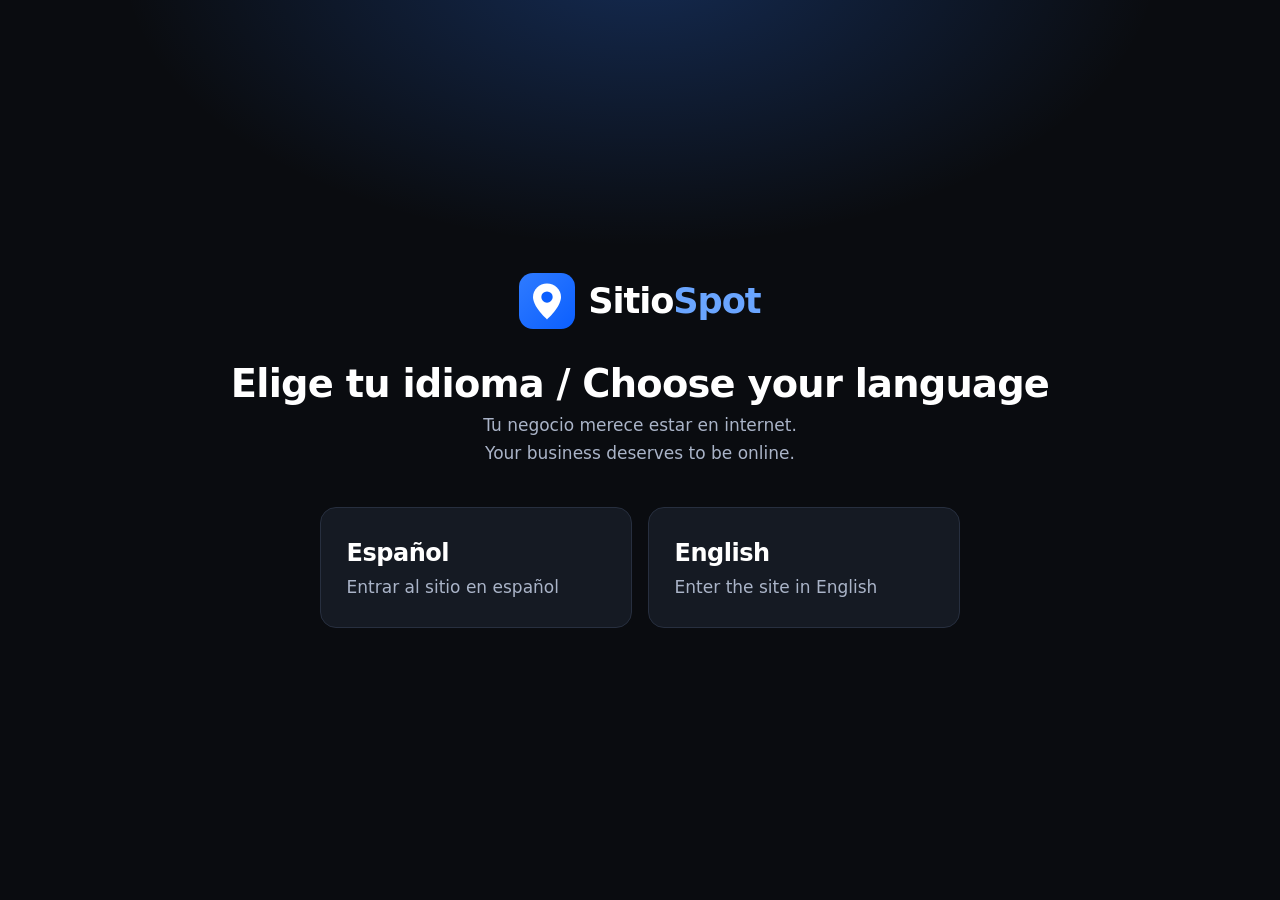
<file: index.html>
<!DOCTYPE html>
<!-- LANGUAGE CHOICE PAGE (the site's front door).
     Paths here have no "../" because this file is in the root folder.
     data-chooser on <body> tells main.js to jump to a saved language. -->
<html lang="es">
<head>
  <meta charset="utf-8">
  <meta name="viewport" content="width=device-width, initial-scale=1">
  <title>SitioSpot | Español / English</title>
  <meta name="description" content="SitioSpot: sitios web para pequeños negocios. Websites for small businesses.">
  <meta name="theme-color" content="#0a0c10">
  <link rel="icon" href="images/favicon.svg" type="image/svg+xml">
  <link rel="stylesheet" href="css/styles.css">
</head>
<body data-chooser>
  <main class="chooser">
    <div class="container chooser-inner">
      <div class="brand-big">
        <img src="images/logo-mark.svg" alt="" width="56" height="56">
        <span class="wordmark">Sitio<span>Spot</span></span>
      </div>
      <h1>Elige tu idioma / Choose your language</h1>
      <p class="sub">Tu negocio merece estar en internet.<br>Your business deserves to be online.</p>

      <div class="choice-grid">
        <a class="choice" href="es/" lang="es" hreflang="es" data-lang-choice="es">
          <strong>Español</strong>
          <span>Entrar al sitio en español</span>
        </a>
        <a class="choice" href="en/" lang="en" hreflang="en" data-lang-choice="en">
          <strong>English</strong>
          <span>Enter the site in English</span>
        </a>
      </div>
    </div>
  </main>

  <script src="js/config.js"></script>
  <script src="js/main.js"></script>
</body>
</html>
</file>
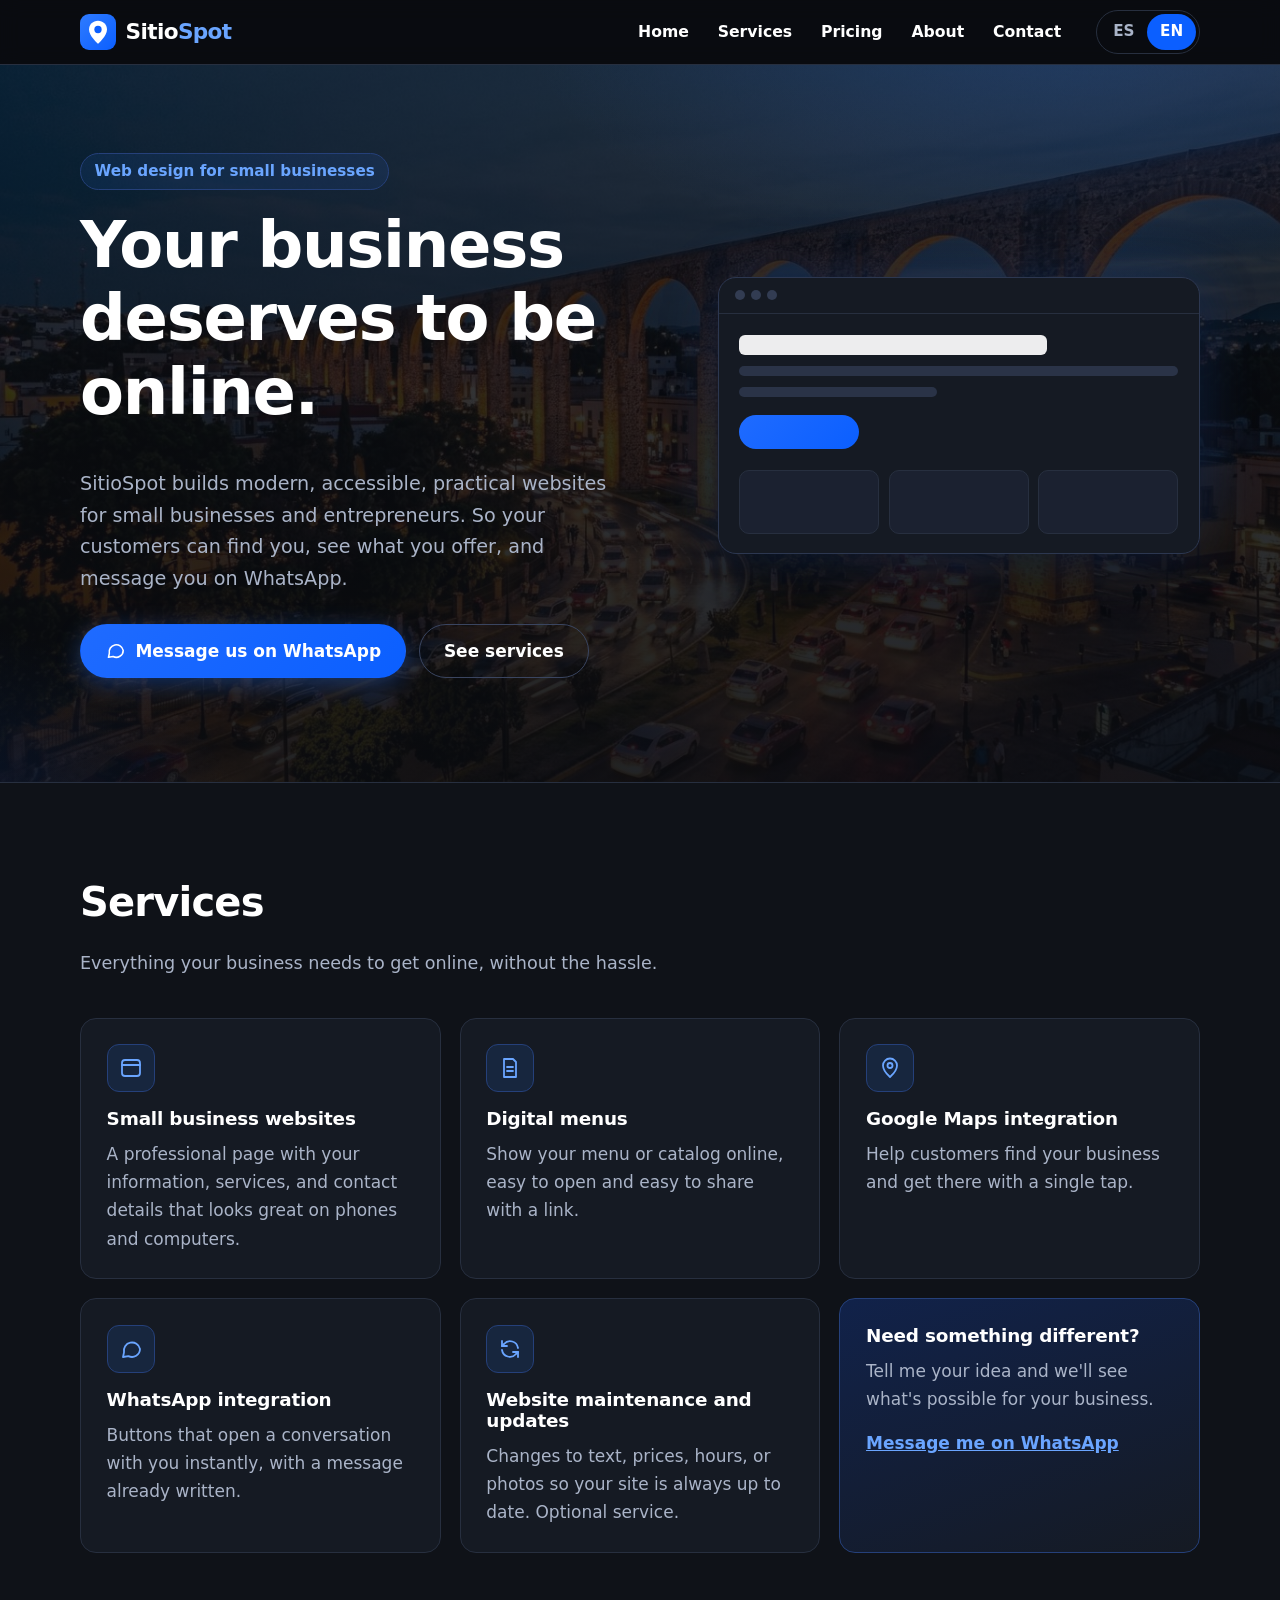
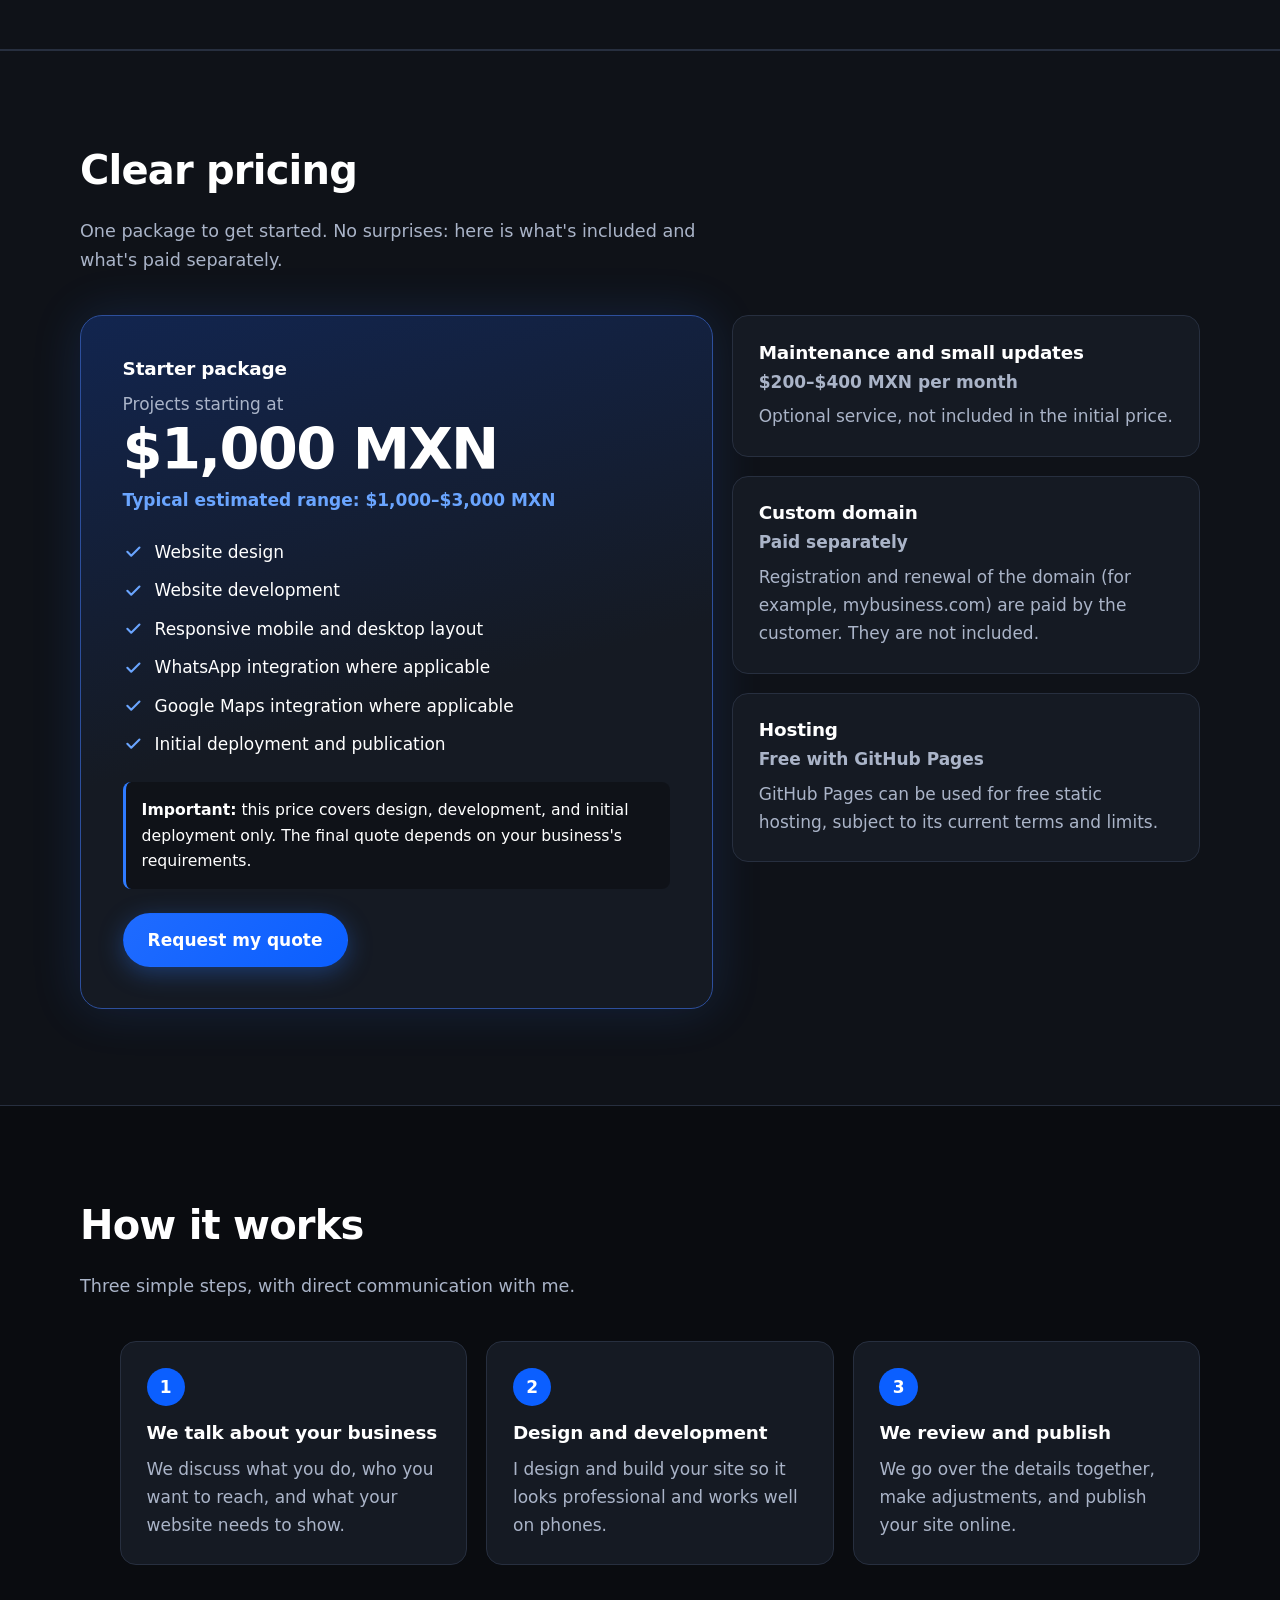
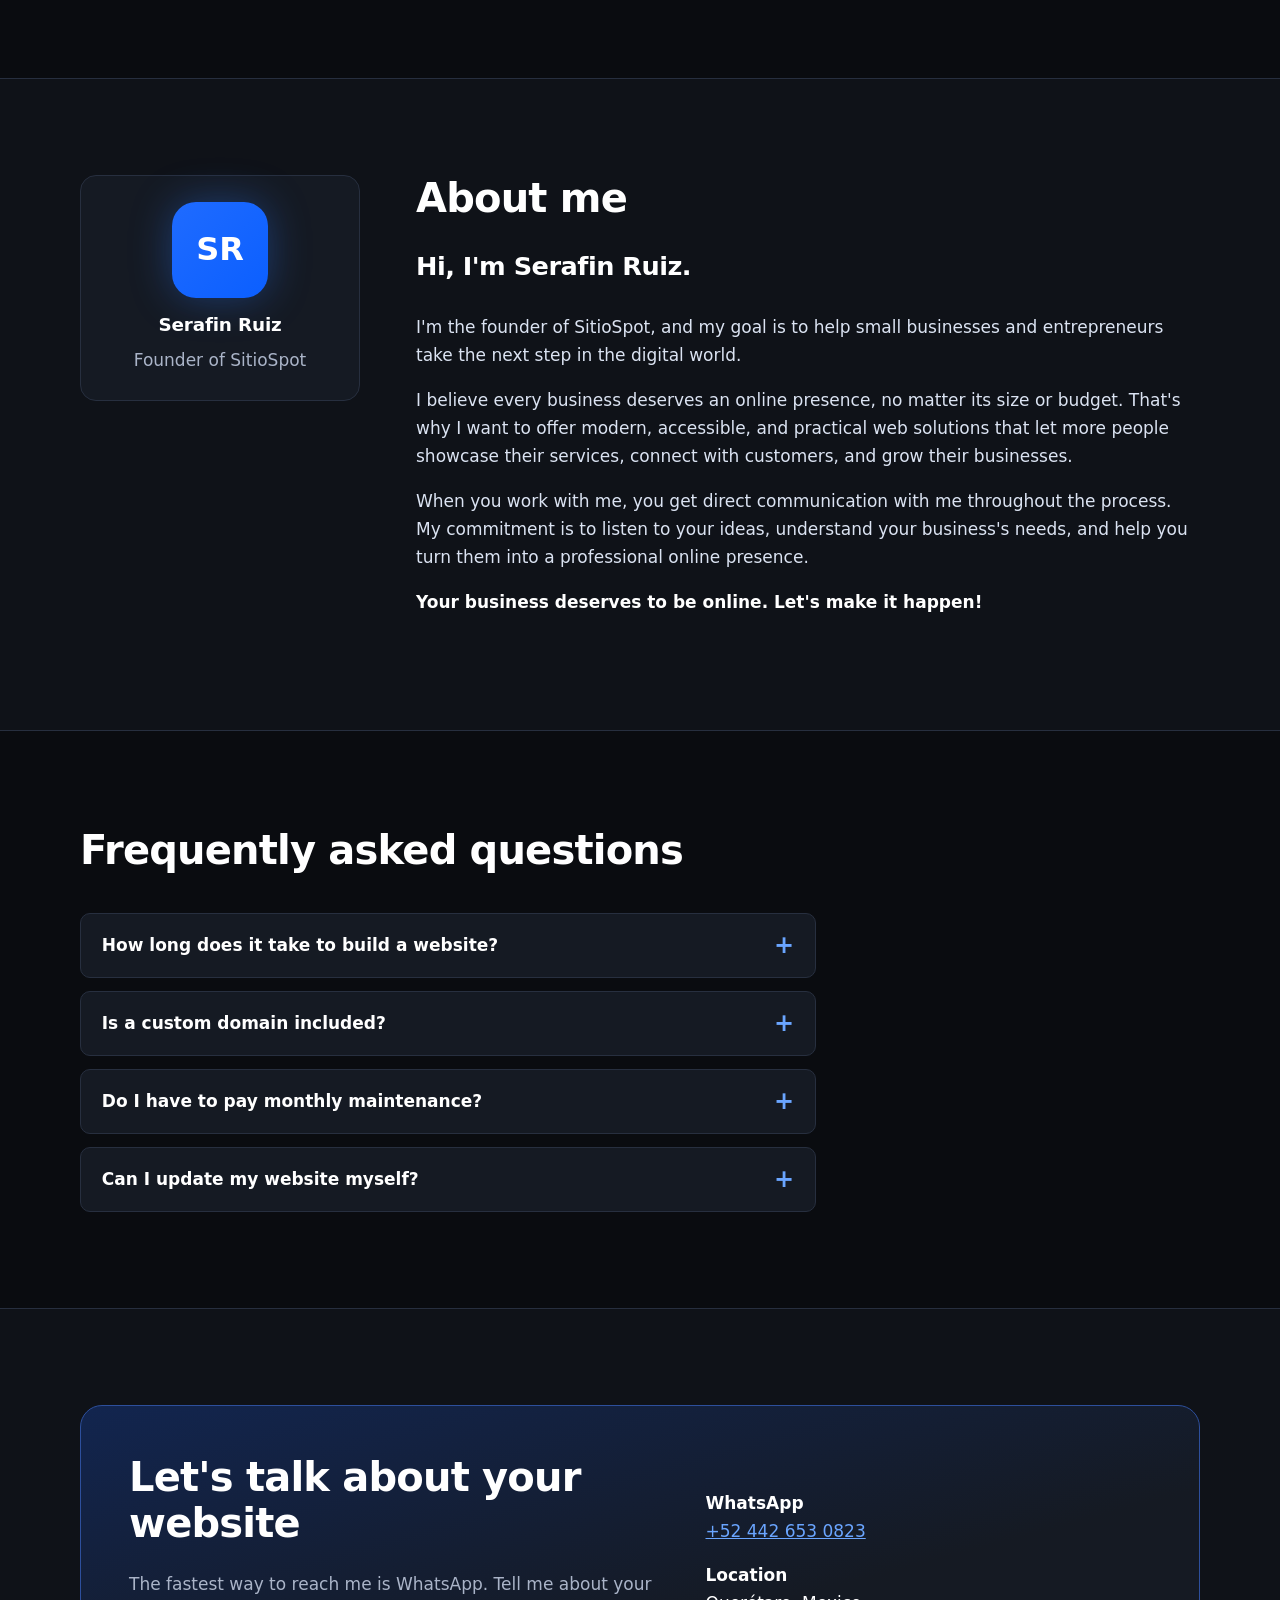
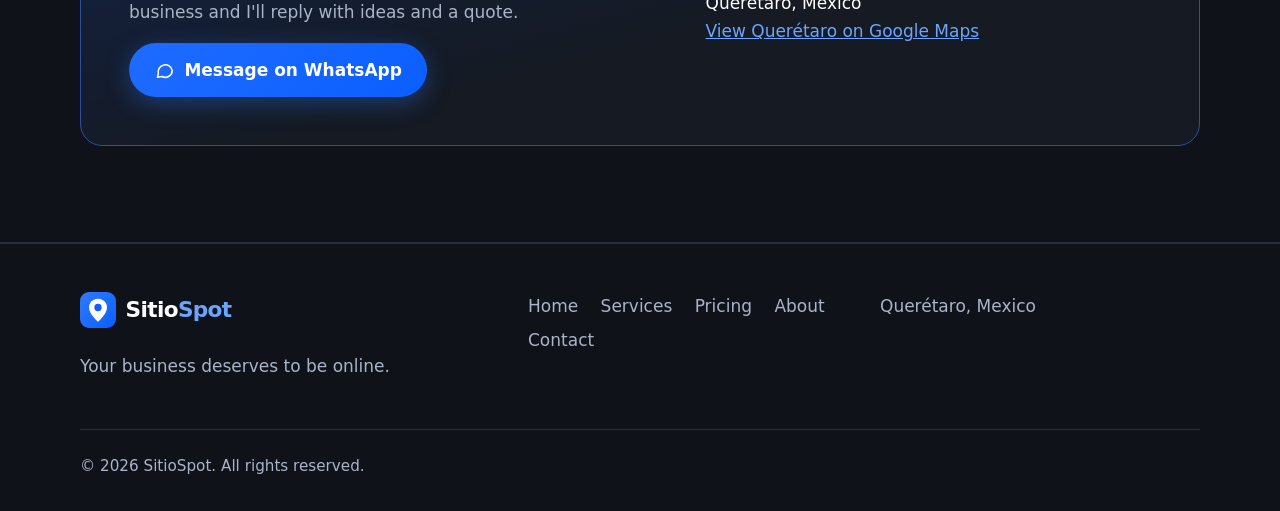
<file: en/index.html>
<!DOCTYPE html>
<!-- ENGLISH VERSION (/en/). Same structure as the Spanish version (/es/).
     "../" means "go up one folder", because this file lives inside en/. -->
<html lang="en">
<head>
  <meta charset="utf-8">
  <meta name="viewport" content="width=device-width, initial-scale=1">
  <title>SitioSpot | Websites for small businesses in Querétaro</title>
  <meta name="description" content="SitioSpot builds modern, accessible, practical websites for small businesses and entrepreneurs in Querétaro. Your business deserves to be online.">
  <meta name="theme-color" content="#0a0c10">
  <meta property="og:title" content="SitioSpot | Your business deserves to be online">
  <meta property="og:description" content="Modern, accessible websites for small businesses.">
  <meta property="og:type" content="website">
  <link rel="icon" href="../images/favicon.svg" type="image/svg+xml">
  <link rel="stylesheet" href="../css/styles.css">
  <!-- Marks that JavaScript works, so the mobile menu can start collapsed. -->
  <script>document.documentElement.className += " js";</script>
</head>
<body>
  <a class="skip-link" href="#main">Skip to content</a>

  <!-- ===== A. NAVIGATION ===== -->
  <header class="site-header">
    <div class="container header-inner">
      <a class="brand" href="#home" aria-label="SitioSpot, home">
        <img src="../images/logo-mark.svg" alt="" width="36" height="36">
        <span class="wordmark">Sitio<span>Spot</span></span>
      </a>

      <button class="nav-toggle" type="button" aria-expanded="false" aria-controls="nav-menu"
              aria-label="Open menu" data-label-open="Open menu" data-label-close="Close menu">
        <span class="bars" aria-hidden="true"></span>
      </button>

      <nav id="nav-menu" class="nav" aria-label="Main">
        <ul>
          <li><a href="#home">Home</a></li>
          <li><a href="#services">Services</a></li>
    <!--  <li><a href="#portfolio">Portfolio</a></li> -->
          <li><a href="#pricing">Pricing</a></li>
          <li><a href="#about">About</a></li>
          <li><a href="#contact">Contact</a></li>
        </ul>
        <!-- Language switcher: saves the choice, then follows the link -->
        <div class="lang-switch" role="group" aria-label="Language">
          <a href="../es/" lang="es" hreflang="es" aria-label="Español" data-lang-choice="es">ES</a>
          <a href="./" lang="en" aria-current="true" data-lang-choice="en">EN</a>
        </div>
      </nav>
    </div>
  </header>

  <main id="main">

    <!-- ===== B. HERO ===== -->
    <section id="home" class="hero">
      <div class="container hero-grid">
        <div>
          <span class="hero-tag">Web design for small businesses</span>
          <h1>Your business deserves to be online.</h1>
          <p class="lead">SitioSpot builds modern, accessible, practical websites for small businesses and entrepreneurs. So your customers can find you, see what you offer, and message you on WhatsApp.</p>
          <div class="btn-row">
            <!-- href is a fallback; main.js adds the pre-written message -->
            <a class="btn btn-primary" href="https://wa.me/524426530823" data-whatsapp target="_blank" rel="noopener">
              <svg class="icon" viewBox="0 0 24 24" aria-hidden="true"><path d="M21 12a8 8 0 0 1-11.6 7.1L4 20l1-4.6A8 8 0 1 1 21 12z"/></svg>
              Message us on WhatsApp
            </a>
            <a class="btn btn-ghost" href="#services">See services</a>
          </div>
        </div>

        <!-- Decorative mockup (hidden from screen readers) -->
        <div class="mockup" aria-hidden="true">
          <div class="mockup-bar"><span></span><span></span><span></span></div>
          <div class="mockup-body">
            <div class="m-line m-title"></div>
            <div class="m-line"></div>
            <div class="m-line short"></div>
            <div class="m-btn"></div>
            <div class="m-grid"><div></div><div></div><div></div></div>
          </div>
        </div>
      </div>
    </section>

    <!-- ===== C. SERVICES ===== -->
    <section id="services" class="section alt">
      <div class="container">
        <div class="section-head">
          <h2>Services</h2>
          <p>Everything your business needs to get online, without the hassle.</p>
        </div>
        <div class="grid cols-3">
          <article class="card">
            <div class="icon-wrap"><svg class="icon" viewBox="0 0 24 24" aria-hidden="true"><rect x="3" y="4" width="18" height="16" rx="3"/><path d="M3 9h18"/></svg></div>
            <h3>Small business websites</h3>
            <p>A professional page with your information, services, and contact details that looks great on phones and computers.</p>
          </article>
          <article class="card">
            <div class="icon-wrap"><svg class="icon" viewBox="0 0 24 24" aria-hidden="true"><path d="M6 3h9l3 3v15H6z"/><path d="M9 11h6M9 15h6"/></svg></div>
            <h3>Digital menus</h3>
            <p>Show your menu or catalog online, easy to open and easy to share with a link.</p>
          </article>
          <article class="card">
            <div class="icon-wrap"><svg class="icon" viewBox="0 0 24 24" aria-hidden="true"><path d="M12 21s7-6.2 7-11.5A7 7 0 0 0 5 9.5C5 14.8 12 21 12 21z"/><circle cx="12" cy="9.5" r="2.5"/></svg></div>
            <h3>Google Maps integration</h3>
            <p>Help customers find your business and get there with a single tap.</p>
          </article>
          <article class="card">
            <div class="icon-wrap"><svg class="icon" viewBox="0 0 24 24" aria-hidden="true"><path d="M21 12a8 8 0 0 1-11.6 7.1L4 20l1-4.6A8 8 0 1 1 21 12z"/></svg></div>
            <h3>WhatsApp integration</h3>
            <p>Buttons that open a conversation with you instantly, with a message already written.</p>
          </article>
          <article class="card">
            <div class="icon-wrap"><svg class="icon" viewBox="0 0 24 24" aria-hidden="true"><path d="M20 11a8 8 0 0 0-14-4L4 9"/><path d="M4 4v5h5"/><path d="M4 13a8 8 0 0 0 14 4l2-2"/><path d="M20 20v-5h-5"/></svg></div>
            <h3>Website maintenance and updates</h3>
            <p>Changes to text, prices, hours, or photos so your site is always up to date. Optional service.</p>
          </article>
          <article class="card card-cta">
            <h3>Need something different?</h3>
            <p>Tell me your idea and we'll see what's possible for your business.</p>
            <a class="link" href="https://wa.me/524426530823" data-whatsapp target="_blank" rel="noopener">Message me on WhatsApp</a>
          </article>
        </div>
      </div>
    </section>

    <!-- ===== E. PORTFOLIO (demonstration concepts, NOT real clients) ===== -->
    <!--
    <section id="portfolio" class="section">
      <div class="container">
        <div class="section-head">
          <h2>Portfolio</h2>
          <p>These are demonstration concepts that show my style of work. They are not real client projects. Finished projects will appear here.</p>
        </div>
        <div class="grid cols-3">
          <article class="card demo">
            <div class="demo-thumb" aria-hidden="true">
              <div class="m-line m-title"></div>
              <div class="demo-split"><div></div><div></div></div>
              <div class="m-line short"></div>
            </div>
            <div class="demo-body">
              <span class="badge">Demonstration concept</span>
              <h3>Restaurants and cafés</h3>
              <p>Digital menu, opening hours, Google Maps location, and a WhatsApp button for orders or reservations.</p>
            </div>
          </article>
          <article class="card demo">
            <div class="demo-thumb" aria-hidden="true">
              <div class="m-line m-title"></div>
              <div class="m-line"></div>
              <div class="m-line"></div>
              <div class="m-btn" style="width:90px;height:26px"></div>
            </div>
            <div class="demo-body">
              <span class="badge">Demonstration concept</span>
              <h3>Professional services</h3>
              <p>Service overview, frequently asked questions, and direct contact for consultants, salons, tradespeople, and more.</p>
            </div>
          </article>
          <article class="card demo">
            <div class="demo-thumb" aria-hidden="true">
              <div class="m-line m-title"></div>
              <div class="m-grid" style="margin-top:0"><div style="height:44px"></div><div style="height:44px"></div><div style="height:44px"></div></div>
              <div class="m-line short"></div>
            </div>
            <div class="demo-body">
              <span class="badge">Demonstration concept</span>
              <h3>Local businesses</h3>
              <p>An online storefront for shops and startups: products, location, and contact in one place.</p>
            </div>
          </article>
        </div>
        <p class="note">Want to be the first project in the portfolio? Message me on WhatsApp.</p>
      </div>
    </section>
    -->
    <!-- ===== F. PRICING ===== -->
    <section id="pricing" class="section alt">
      <div class="container">
        <div class="section-head">
          <h2>Clear pricing</h2>
          <p>One package to get started. No surprises: here is what's included and what's paid separately.</p>
        </div>
        <div class="price-wrap">
          <div class="price-card">
            <h3>Starter package</h3>
            <p class="price-from">Projects starting at</p>
            <p class="price-big">$<span data-config="prices.from">1,000</span> MXN</p>
            <p class="price-range">Typical estimated range: $<span data-config="prices.rangeFrom">1,000</span>–$<span data-config="prices.rangeTo">3,000</span> MXN</p>
            <ul class="checks">
              <li><svg class="icon" viewBox="0 0 24 24" aria-hidden="true"><path d="M5 12.5l4.5 4.5L19 7.5"/></svg>Website design</li>
              <li><svg class="icon" viewBox="0 0 24 24" aria-hidden="true"><path d="M5 12.5l4.5 4.5L19 7.5"/></svg>Website development</li>
              <li><svg class="icon" viewBox="0 0 24 24" aria-hidden="true"><path d="M5 12.5l4.5 4.5L19 7.5"/></svg>Responsive mobile and desktop layout</li>
              <li><svg class="icon" viewBox="0 0 24 24" aria-hidden="true"><path d="M5 12.5l4.5 4.5L19 7.5"/></svg>WhatsApp integration where applicable</li>
              <li><svg class="icon" viewBox="0 0 24 24" aria-hidden="true"><path d="M5 12.5l4.5 4.5L19 7.5"/></svg>Google Maps integration where applicable</li>
              <li><svg class="icon" viewBox="0 0 24 24" aria-hidden="true"><path d="M5 12.5l4.5 4.5L19 7.5"/></svg>Initial deployment and publication</li>
            </ul>
            <p class="callout"><strong>Important:</strong> this price covers design, development, and initial deployment only. The final quote depends on your business's requirements.</p>
            <a class="btn btn-primary" href="https://wa.me/524426530823" data-whatsapp target="_blank" rel="noopener">Request my quote</a>
          </div>

          <div class="extras">
            <article class="card">
              <h3>Maintenance and small updates</h3>
              <p class="extra-price">$<span data-config="prices.maintenanceFrom">200</span>–$<span data-config="prices.maintenanceTo">400</span> MXN per month</p>
              <p>Optional service, not included in the initial price.</p>
            </article>
            <article class="card">
              <h3>Custom domain</h3>
              <p class="extra-price">Paid separately</p>
              <p>Registration and renewal of the domain (for example, mybusiness.com) are paid by the customer. They are not included.</p>
            </article>
            <article class="card">
              <h3>Hosting</h3>
              <p class="extra-price">Free with GitHub Pages</p>
              <p>GitHub Pages can be used for free static hosting, subject to its current terms and limits.</p>
            </article>
          </div>
        </div>
      </div>
    </section>

    <!-- ===== G. HOW IT WORKS ===== -->
    <section id="how" class="section">
      <div class="container">
        <div class="section-head">
          <h2>How it works</h2>
          <p>Three simple steps, with direct communication with me.</p>
        </div>
        <ol class="steps">
          <li>
            <h3>We talk about your business</h3>
            <p>We discuss what you do, who you want to reach, and what your website needs to show.</p>
          </li>
          <li>
            <h3>Design and development</h3>
            <p>I design and build your site so it looks professional and works well on phones.</p>
          </li>
          <li>
            <h3>We review and publish</h3>
            <p>We go over the details together, make adjustments, and publish your site online.</p>
          </li>
        </ol>
      </div>
    </section>

    <!-- ===== D. ABOUT THE FOUNDER ===== -->
    <section id="about" class="section alt">
      <div class="container about-grid">
        <aside class="card founder-card">
          <div class="monogram" aria-hidden="true">SR</div>
          <h3 data-config="founder">Serafin Ruiz</h3>
          <p>Founder of SitioSpot</p>
        </aside>
        <div class="about-text">
          <h2>About me</h2>
          <p class="greeting">Hi, I'm <span data-config="founder">Serafin Ruiz</span>.</p>
          <p>I'm the founder of SitioSpot, and my goal is to help small businesses and entrepreneurs take the next step in the digital world.</p>
          <p>I believe every business deserves an online presence, no matter its size or budget. That's why I want to offer modern, accessible, and practical web solutions that let more people showcase their services, connect with customers, and grow their businesses.</p>
          <p>When you work with me, you get direct communication with me throughout the process. My commitment is to listen to your ideas, understand your business's needs, and help you turn them into a professional online presence.</p>
          <p class="closing">Your business deserves to be online. Let's make it happen!</p>
        </div>
      </div>
    </section>

    <!-- ===== H. FAQ (<details> works without JavaScript) ===== -->
    <section id="faq" class="section">
      <div class="container">
        <div class="section-head"><h2>Frequently asked questions</h2></div>
        <div class="faq">
          <details>
            <summary>How long does it take to build a website?</summary>
            <p>It depends on the project and how soon we have your information (text, photos, menu, etc.). A simple site can be ready in a few days to a couple of weeks. I'll give you an estimate once I know what you need.</p>
          </details>
          <details>
            <summary>Is a custom domain included?</summary>
            <p>No. The initial price does not include registering or renewing a domain (for example, mybusiness.com); that is paid separately. In the meantime, your site can be published for free at a GitHub Pages address, and we can connect your domain later if you decide to buy one.</p>
          </details>
          <details>
            <summary>Do I have to pay monthly maintenance?</summary>
            <p>No, it's not required. It's an optional service at $200–$400 MXN per month for small changes and updates. If you don't sign up for it, future changes are quoted separately.</p>
          </details>
          <details>
            <summary>Can I update my website myself?</summary>
            <p>Your site is built with code (HTML and CSS), so changing text or prices means editing files. If you'd rather not, the maintenance service covers it. And if you're interested, I can show you how to make simple changes.</p>
          </details>
        </div>
      </div>
    </section>

    <!-- ===== I. CONTACT ===== -->
    <section id="contact" class="section alt">
      <div class="container">
        <div class="contact-card">
          <div>
            <h2>Let's talk about your website</h2>
            <p class="muted">The fastest way to reach me is WhatsApp. Tell me about your business and I'll reply with ideas and a quote.</p>
            <a class="btn btn-primary" href="https://wa.me/524426530823" data-whatsapp target="_blank" rel="noopener">
              <svg class="icon" viewBox="0 0 24 24" aria-hidden="true"><path d="M21 12a8 8 0 0 1-11.6 7.1L4 20l1-4.6A8 8 0 1 1 21 12z"/></svg>
              Message on WhatsApp
            </a>
          </div>
          <ul class="contact-list">
            <li><strong>WhatsApp</strong><a href="https://wa.me/524426530823" data-whatsapp target="_blank" rel="noopener"><span data-config="whatsappDisplay">+52 442 653 0823</span></a></li>
            <!-- Email stays hidden until you add one in config.js -->
            <li data-email-wrapper hidden><strong>Email</strong><a href="#" data-email></a></li>
            <li><strong>Location</strong><span data-config="location">Querétaro, Mexico</span><br>
              <a href="https://www.google.com/maps/search/?api=1&amp;query=Quer%C3%A9taro%2C%20M%C3%A9xico" data-maps target="_blank" rel="noopener">View Querétaro on Google Maps</a></li>
            <!-- Social links stay hidden until you add URLs in config.js -->
            <li>
              <a href="#" data-social="facebook" hidden target="_blank" rel="noopener">Facebook</a>
              <a href="#" data-social="instagram" hidden target="_blank" rel="noopener">Instagram</a>
            </li>
          </ul>
        </div>
      </div>
    </section>
  </main>

  <!-- ===== J. FOOTER ===== -->
  <footer class="site-footer">
    <div class="container">
      <div class="footer-grid">
        <div>
          <a class="brand" href="#home" aria-label="SitioSpot, home">
            <img src="../images/logo-mark.svg" alt="" width="36" height="36">
            <span class="wordmark">Sitio<span>Spot</span></span>
          </a>
          <p class="muted" style="margin-top:1rem" data-config="slogan">Your business deserves to be online.</p>
        </div>
        <nav aria-label="Footer">
          <ul class="footer-nav">
            <li><a href="#home">Home</a></li>
            <li><a href="#services">Services</a></li>
       <!-- <li><a href="#portfolio">Portfolio</a></li> -->
            <li><a href="#pricing">Pricing</a></li>
            <li><a href="#about">About</a></li>
            <li><a href="#contact">Contact</a></li>
          </ul>
        </nav>
        <p class="muted" data-config="location">Querétaro, Mexico</p>
      </div>
      <p class="copyright">© <span data-year>2026</span> <span data-config="businessName">SitioSpot</span>. All rights reserved.</p>
    </div>
  </footer>

  <!-- config.js FIRST (defines the data), then main.js (uses it) -->
  <script src="../js/config.js"></script>
  <script src="../js/main.js"></script>
</body>
</html>
</file>
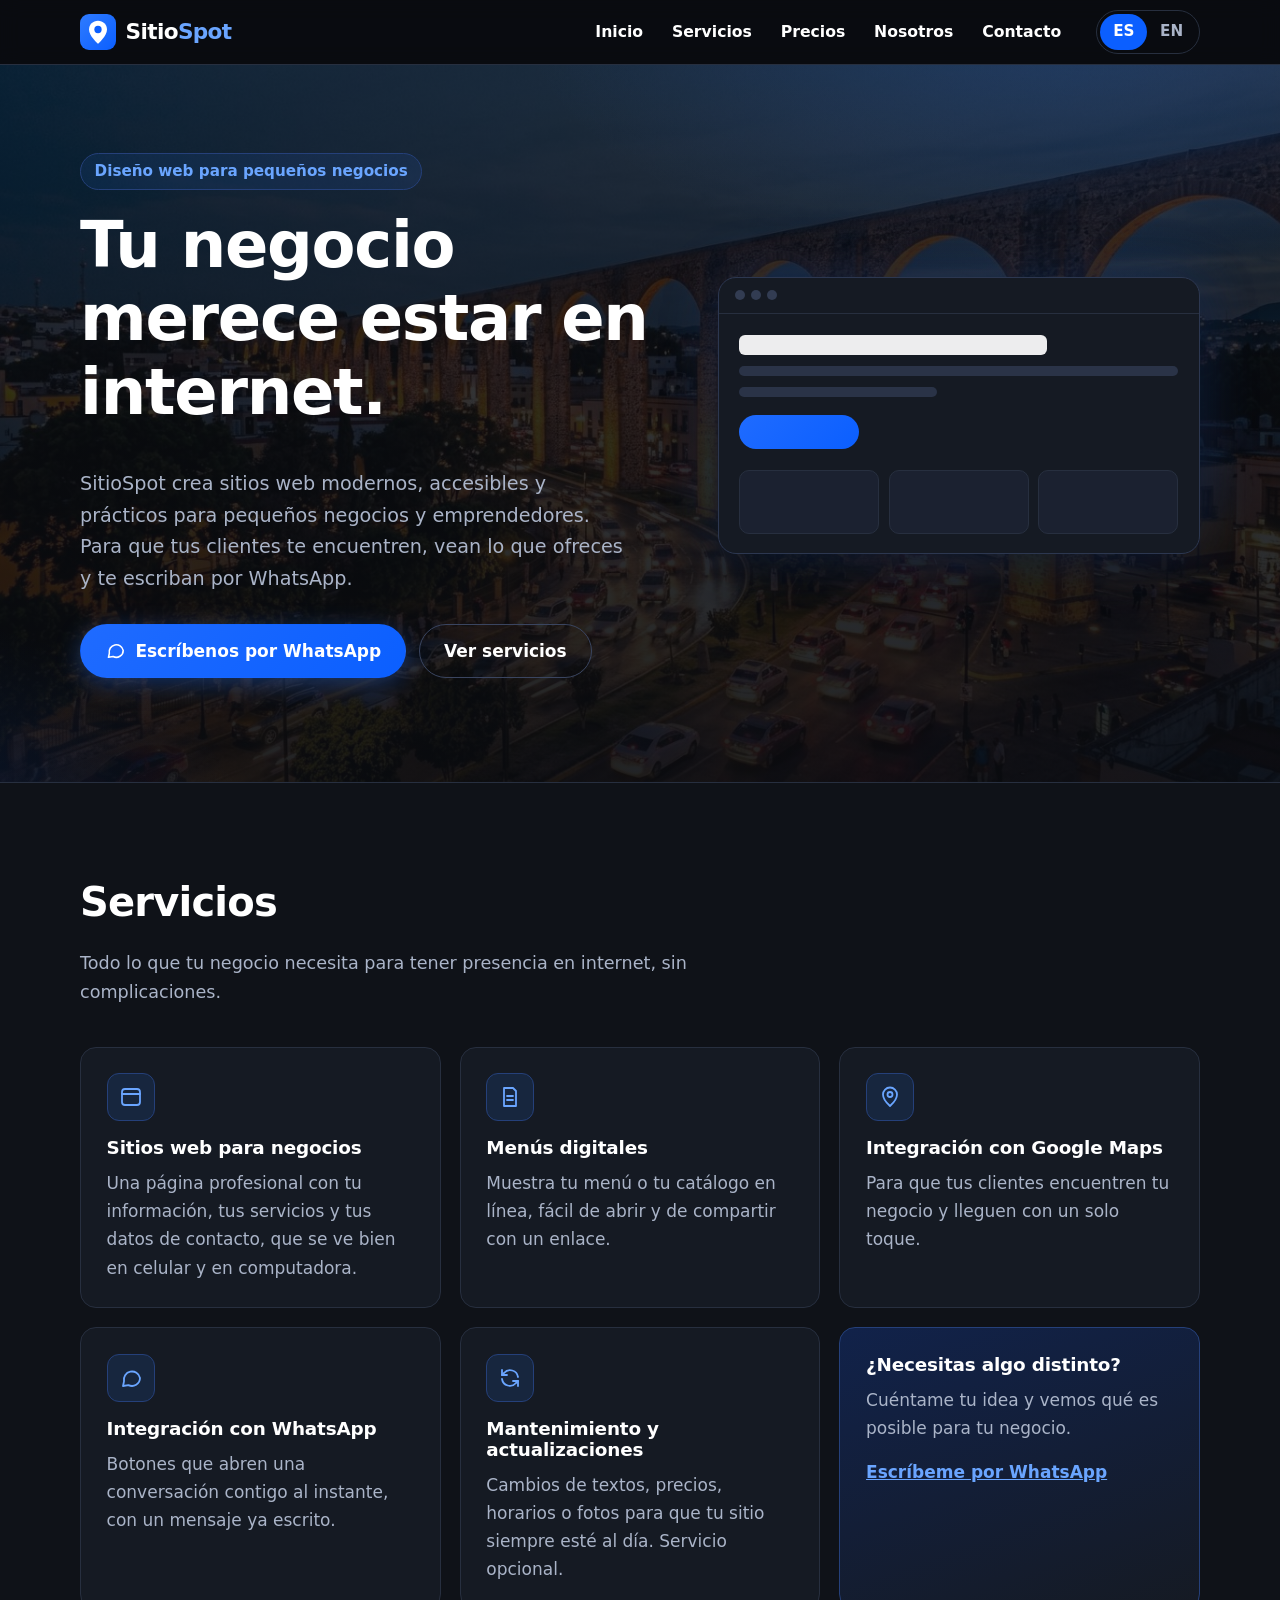
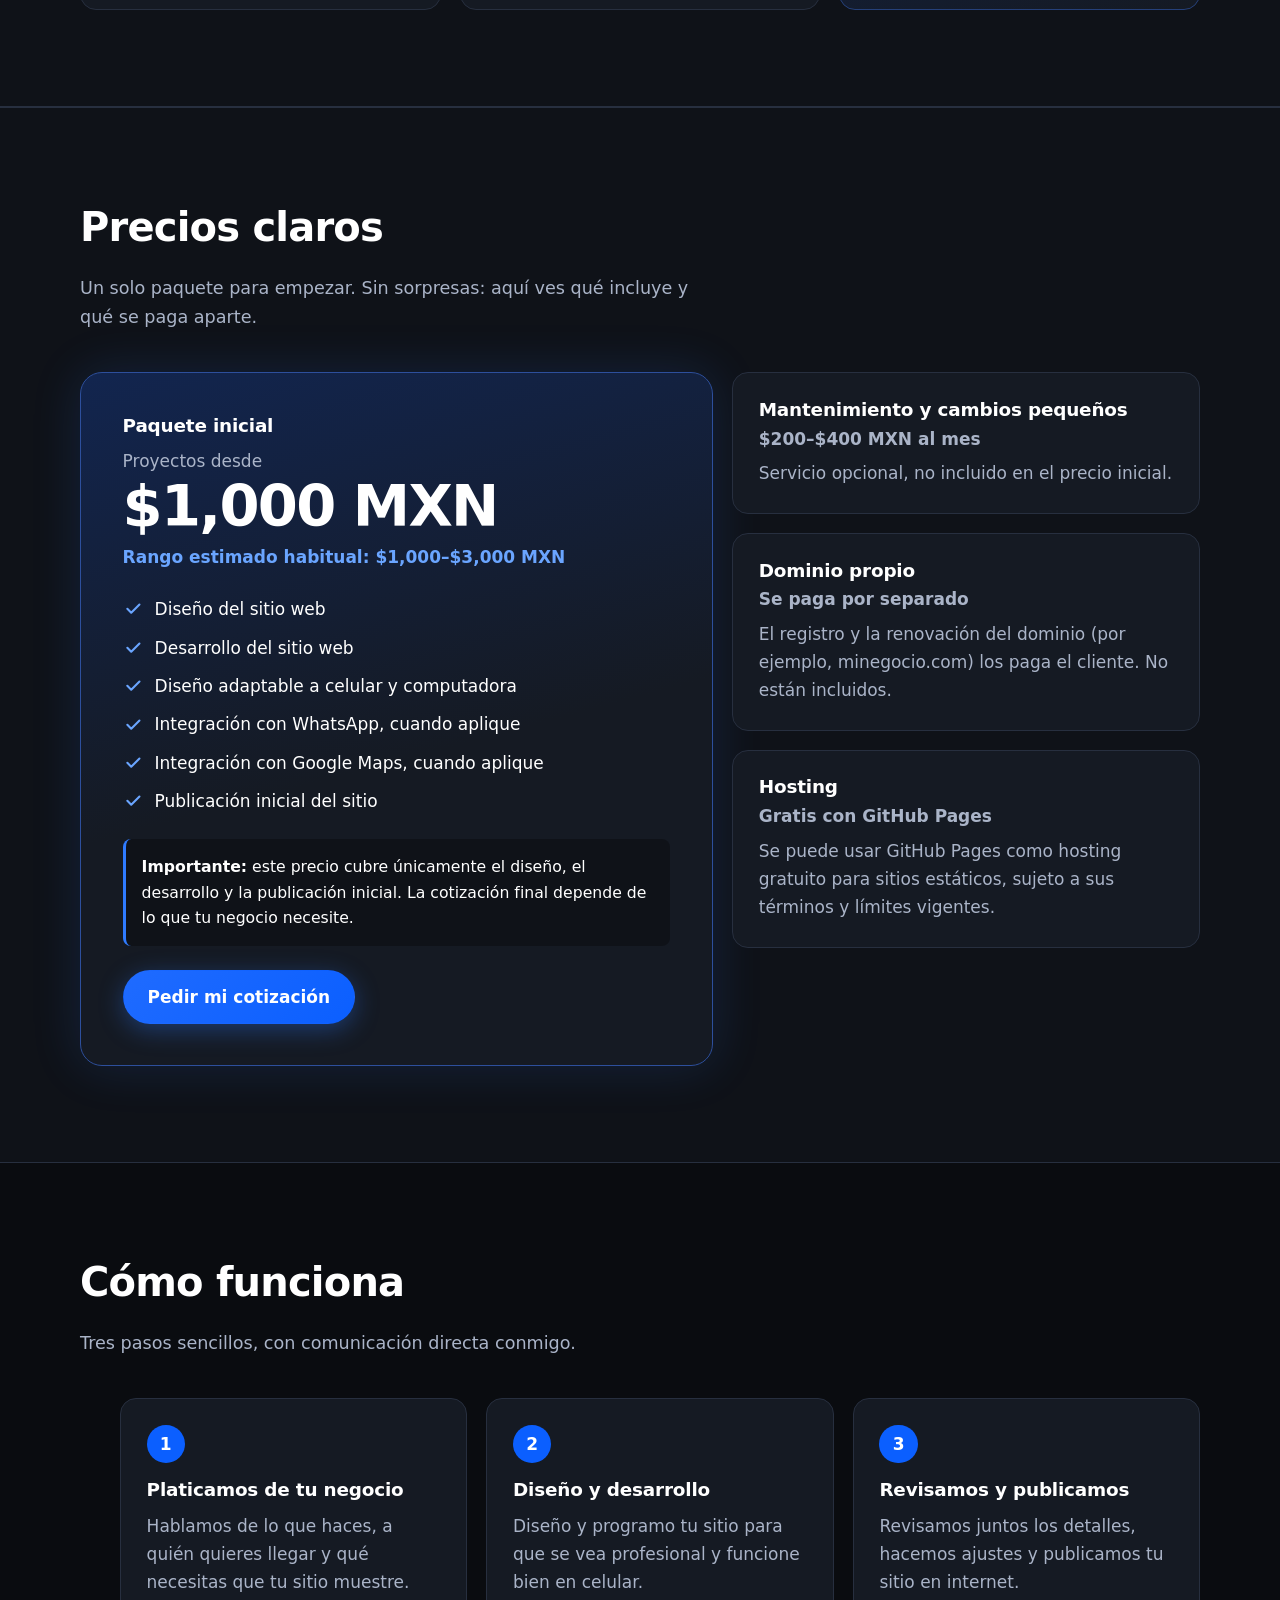
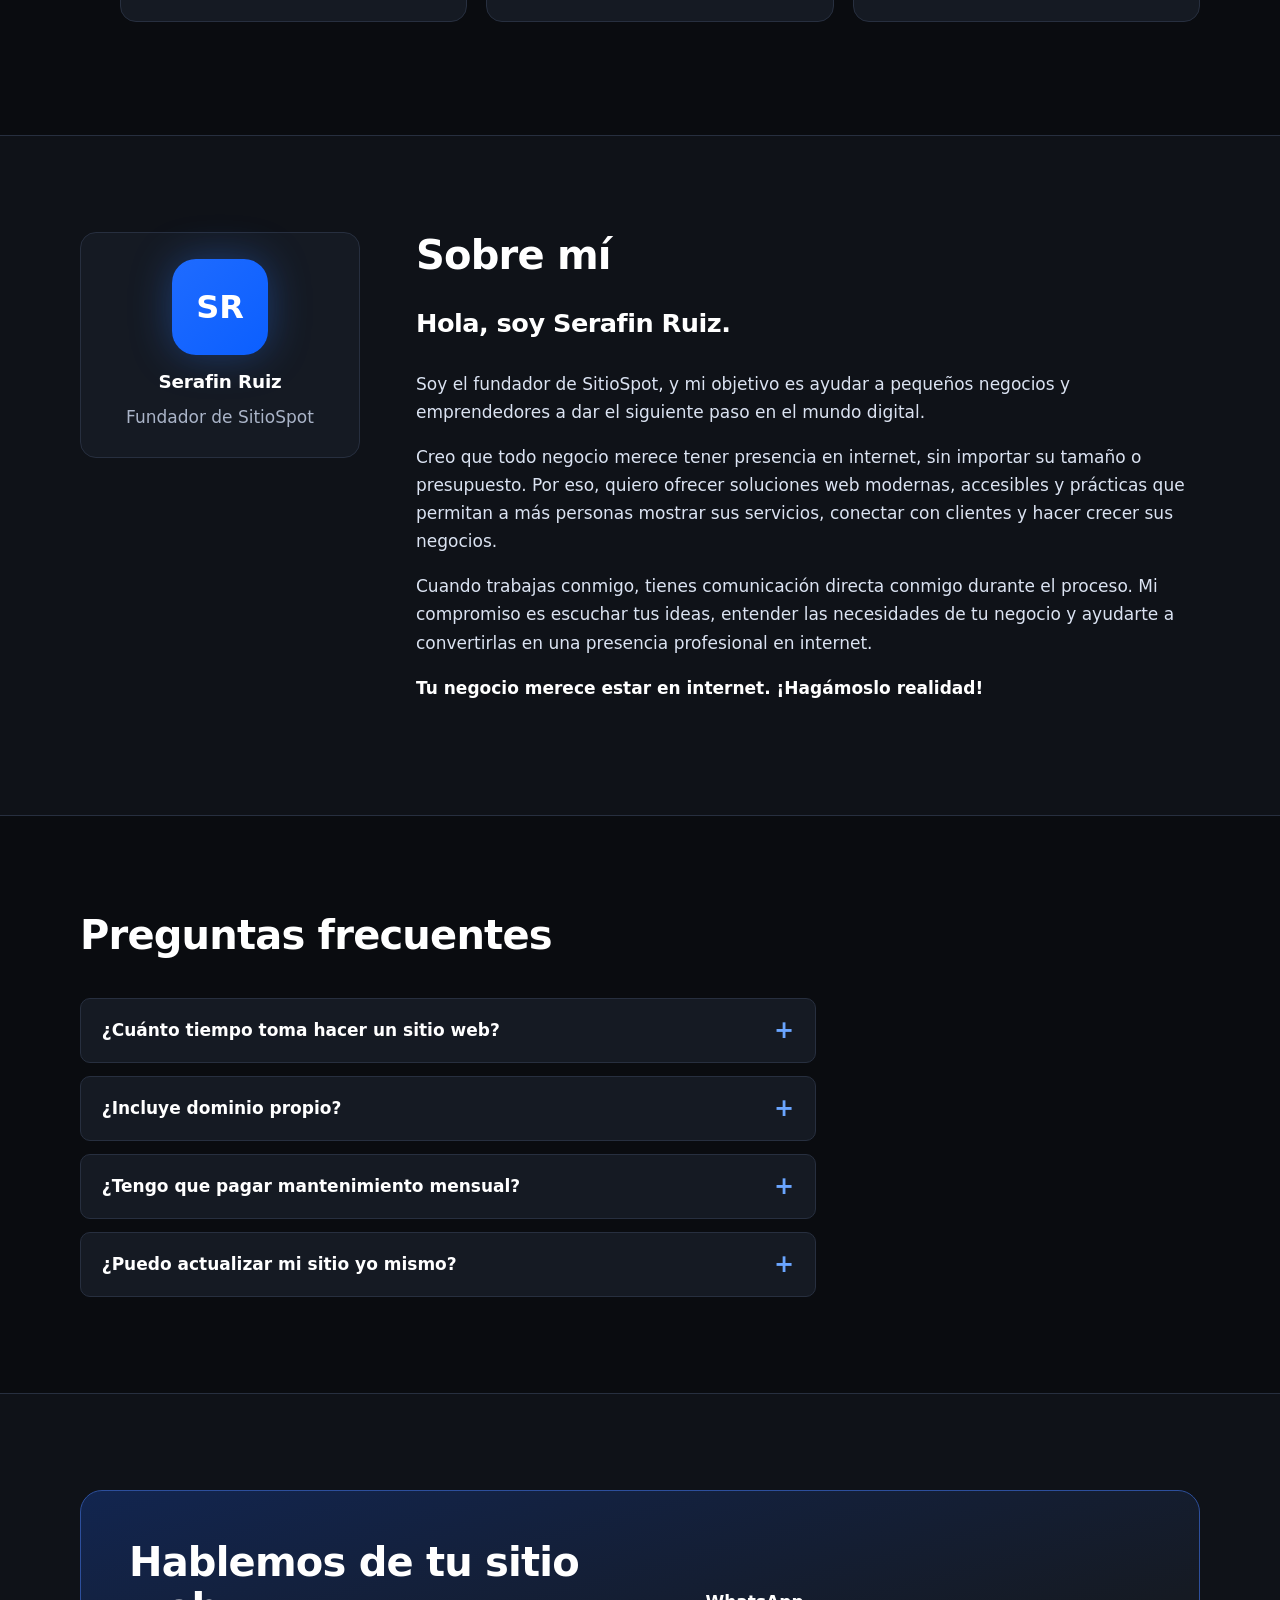
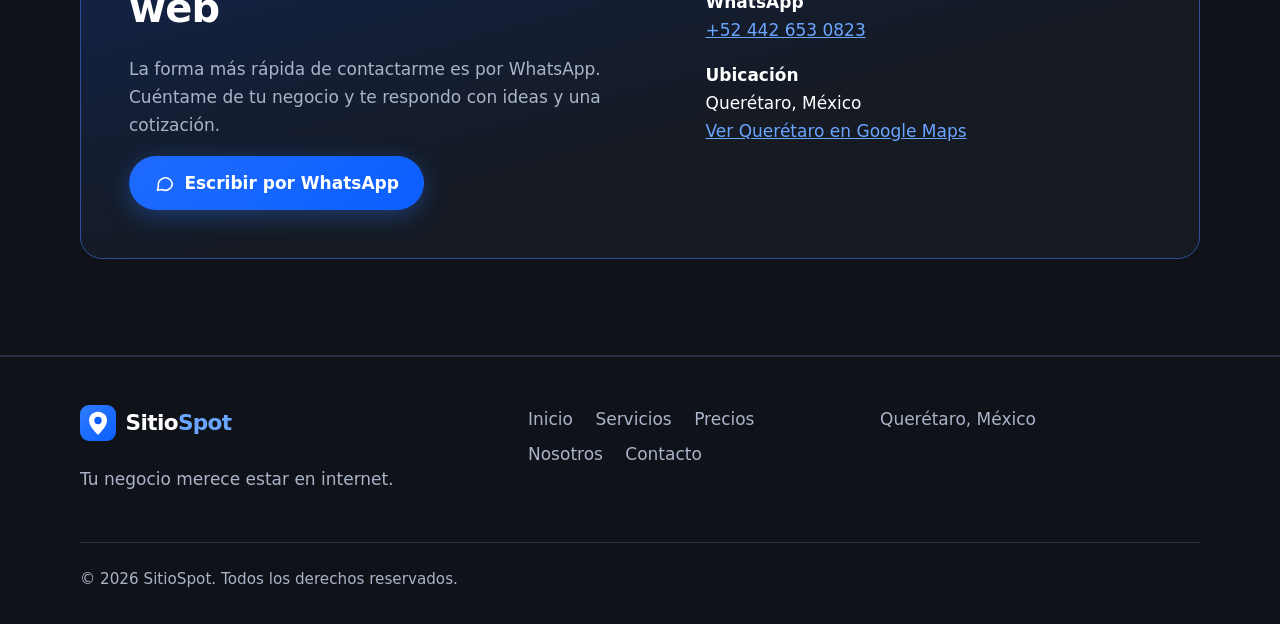
<file: es/index.html>
<!DOCTYPE html>
<!-- SPANISH VERSION (/es/). The English version (/en/) has the same structure.
     "../" means "go up one folder", because this file lives inside es/. -->
<html lang="es">
<head>
  <meta charset="utf-8">
  <meta name="viewport" content="width=device-width, initial-scale=1">
  <title>SitioSpot | Sitios web para pequeños negocios en Querétaro</title>
  <meta name="description" content="SitioSpot crea sitios web modernos, accesibles y prácticos para pequeños negocios y emprendedores en Querétaro. Tu negocio merece estar en internet.">
  <meta name="theme-color" content="#0a0c10">
  <meta property="og:title" content="SitioSpot | Tu negocio merece estar en internet">
  <meta property="og:description" content="Sitios web modernos y accesibles para pequeños negocios.">
  <meta property="og:type" content="website">
  <link rel="icon" href="../images/favicon.svg" type="image/svg+xml">
  <link rel="stylesheet" href="../css/styles.css">
  <!-- Marks that JavaScript works, so the mobile menu can start collapsed. -->
  <script>document.documentElement.className += " js";</script>
</head>
<body>
  <a class="skip-link" href="#main">Saltar al contenido</a>

  <!-- ===== A. NAVIGATION ===== -->
  <header class="site-header">
    <div class="container header-inner">
      <a class="brand" href="#home" aria-label="SitioSpot, inicio">
        <img src="../images/logo-mark.svg" alt="" width="36" height="36">
        <span class="wordmark">Sitio<span>Spot</span></span>
      </a>

      <button class="nav-toggle" type="button" aria-expanded="false" aria-controls="nav-menu"
              aria-label="Abrir menú" data-label-open="Abrir menú" data-label-close="Cerrar menú">
        <span class="bars" aria-hidden="true"></span>
      </button>

      <nav id="nav-menu" class="nav" aria-label="Principal">
        <ul>
          <li><a href="#home">Inicio</a></li>
          <li><a href="#services">Servicios</a></li>
     <!-- <li><a href="#portfolio">Portafolio</a></li> -->
          <li><a href="#pricing">Precios</a></li>
          <li><a href="#about">Nosotros</a></li>
          <li><a href="#contact">Contacto</a></li>
        </ul>
        <!-- Language switcher: saves the choice, then follows the link -->
        <div class="lang-switch" role="group" aria-label="Idioma">
          <a href="./" lang="es" aria-current="true" data-lang-choice="es">ES</a>
          <a href="../en/" lang="en" hreflang="en" aria-label="English" data-lang-choice="en">EN</a>
        </div>
      </nav>
    </div>
  </header>

  <main id="main">

    <!-- ===== B. HERO ===== -->
    <section id="home" class="hero">
      <div class="container hero-grid">
        <div>
          <span class="hero-tag">Diseño web para pequeños negocios</span>
          <h1>Tu negocio merece estar en internet.</h1>
          <p class="lead">SitioSpot crea sitios web modernos, accesibles y prácticos para pequeños negocios y emprendedores. Para que tus clientes te encuentren, vean lo que ofreces y te escriban por WhatsApp.</p>
          <div class="btn-row">
            <!-- href is a fallback; main.js adds the pre-written message -->
            <a class="btn btn-primary" href="https://wa.me/524426530823" data-whatsapp target="_blank" rel="noopener">
              <svg class="icon" viewBox="0 0 24 24" aria-hidden="true"><path d="M21 12a8 8 0 0 1-11.6 7.1L4 20l1-4.6A8 8 0 1 1 21 12z"/></svg>
              Escríbenos por WhatsApp
            </a>
            <a class="btn btn-ghost" href="#services">Ver servicios</a>
          </div>
        </div>

        <!-- Decorative mockup (hidden from screen readers) -->
        <div class="mockup" aria-hidden="true">
          <div class="mockup-bar"><span></span><span></span><span></span></div>
          <div class="mockup-body">
            <div class="m-line m-title"></div>
            <div class="m-line"></div>
            <div class="m-line short"></div>
            <div class="m-btn"></div>
            <div class="m-grid"><div></div><div></div><div></div></div>
          </div>
        </div>
      </div>
    </section>

    <!-- ===== C. SERVICES ===== -->
    <section id="services" class="section alt">
      <div class="container">
        <div class="section-head">
          <h2>Servicios</h2>
          <p>Todo lo que tu negocio necesita para tener presencia en internet, sin complicaciones.</p>
        </div>
        <div class="grid cols-3">
          <article class="card">
            <div class="icon-wrap"><svg class="icon" viewBox="0 0 24 24" aria-hidden="true"><rect x="3" y="4" width="18" height="16" rx="3"/><path d="M3 9h18"/></svg></div>
            <h3>Sitios web para negocios</h3>
            <p>Una página profesional con tu información, tus servicios y tus datos de contacto, que se ve bien en celular y en computadora.</p>
          </article>
          <article class="card">
            <div class="icon-wrap"><svg class="icon" viewBox="0 0 24 24" aria-hidden="true"><path d="M6 3h9l3 3v15H6z"/><path d="M9 11h6M9 15h6"/></svg></div>
            <h3>Menús digitales</h3>
            <p>Muestra tu menú o tu catálogo en línea, fácil de abrir y de compartir con un enlace.</p>
          </article>
          <article class="card">
            <div class="icon-wrap"><svg class="icon" viewBox="0 0 24 24" aria-hidden="true"><path d="M12 21s7-6.2 7-11.5A7 7 0 0 0 5 9.5C5 14.8 12 21 12 21z"/><circle cx="12" cy="9.5" r="2.5"/></svg></div>
            <h3>Integración con Google Maps</h3>
            <p>Para que tus clientes encuentren tu negocio y lleguen con un solo toque.</p>
          </article>
          <article class="card">
            <div class="icon-wrap"><svg class="icon" viewBox="0 0 24 24" aria-hidden="true"><path d="M21 12a8 8 0 0 1-11.6 7.1L4 20l1-4.6A8 8 0 1 1 21 12z"/></svg></div>
            <h3>Integración con WhatsApp</h3>
            <p>Botones que abren una conversación contigo al instante, con un mensaje ya escrito.</p>
          </article>
          <article class="card">
            <div class="icon-wrap"><svg class="icon" viewBox="0 0 24 24" aria-hidden="true"><path d="M20 11a8 8 0 0 0-14-4L4 9"/><path d="M4 4v5h5"/><path d="M4 13a8 8 0 0 0 14 4l2-2"/><path d="M20 20v-5h-5"/></svg></div>
            <h3>Mantenimiento y actualizaciones</h3>
            <p>Cambios de textos, precios, horarios o fotos para que tu sitio siempre esté al día. Servicio opcional.</p>
          </article>
          <article class="card card-cta">
            <h3>¿Necesitas algo distinto?</h3>
            <p>Cuéntame tu idea y vemos qué es posible para tu negocio.</p>
            <a class="link" href="https://wa.me/524426530823" data-whatsapp target="_blank" rel="noopener">Escríbeme por WhatsApp</a>
          </article>
        </div>
      </div>
    </section>

    <!-- ===== E. PORTFOLIO (demonstration concepts, NOT real clients) ===== -->
    <!--
    <section id="portfolio" class="section">
      <div class="container">
        <div class="section-head">
          <h2>Portafolio</h2>
          <p>Estos son conceptos de demostración para mostrar el estilo de trabajo. No son proyectos de clientes reales. Aquí aparecerán los proyectos terminados.</p>
        </div>
        <div class="grid cols-3">
          <article class="card demo">
            <div class="demo-thumb" aria-hidden="true">
              <div class="m-line m-title"></div>
              <div class="demo-split"><div></div><div></div></div>
              <div class="m-line short"></div>
            </div>
            <div class="demo-body">
              <span class="badge">Concepto de demostración</span>
              <h3>Restaurantes y cafés</h3>
              <p>Menú digital, horarios, ubicación en Google Maps y botón de WhatsApp para pedidos o reservaciones.</p>
            </div>
          </article>
          <article class="card demo">
            <div class="demo-thumb" aria-hidden="true">
              <div class="m-line m-title"></div>
              <div class="m-line"></div>
              <div class="m-line"></div>
              <div class="m-btn" style="width:90px;height:26px"></div>
            </div>
            <div class="demo-body">
              <span class="badge">Concepto de demostración</span>
              <h3>Servicios profesionales</h3>
              <p>Presentación de servicios, preguntas frecuentes y contacto directo para consultorías, estéticas, oficios y más.</p>
            </div>
          </article>
          <article class="card demo">
            <div class="demo-thumb" aria-hidden="true">
              <div class="m-line m-title"></div>
              <div class="m-grid" style="margin-top:0"><div style="height:44px"></div><div style="height:44px"></div><div style="height:44px"></div></div>
              <div class="m-line short"></div>
            </div>
            <div class="demo-body">
              <span class="badge">Concepto de demostración</span>
              <h3>Negocios locales</h3>
              <p>Un escaparate en línea para tiendas y emprendimientos: productos, ubicación y contacto en un solo lugar.</p>
            </div>
          </article>
        </div>
        <p class="note">¿Quieres ser el primer proyecto del portafolio? Escríbeme por WhatsApp.</p>
      </div>
    </section>
    -->
    <!-- ===== F. PRICING ===== -->
    <section id="pricing" class="section alt">
      <div class="container">
        <div class="section-head">
          <h2>Precios claros</h2>
          <p>Un solo paquete para empezar. Sin sorpresas: aquí ves qué incluye y qué se paga aparte.</p>
        </div>
        <div class="price-wrap">
          <div class="price-card">
            <h3>Paquete inicial</h3>
            <p class="price-from">Proyectos desde</p>
            <p class="price-big">$<span data-config="prices.from">1,000</span> MXN</p>
            <p class="price-range">Rango estimado habitual: $<span data-config="prices.rangeFrom">1,000</span>–$<span data-config="prices.rangeTo">3,000</span> MXN</p>
            <ul class="checks">
              <li><svg class="icon" viewBox="0 0 24 24" aria-hidden="true"><path d="M5 12.5l4.5 4.5L19 7.5"/></svg>Diseño del sitio web</li>
              <li><svg class="icon" viewBox="0 0 24 24" aria-hidden="true"><path d="M5 12.5l4.5 4.5L19 7.5"/></svg>Desarrollo del sitio web</li>
              <li><svg class="icon" viewBox="0 0 24 24" aria-hidden="true"><path d="M5 12.5l4.5 4.5L19 7.5"/></svg>Diseño adaptable a celular y computadora</li>
              <li><svg class="icon" viewBox="0 0 24 24" aria-hidden="true"><path d="M5 12.5l4.5 4.5L19 7.5"/></svg>Integración con WhatsApp, cuando aplique</li>
              <li><svg class="icon" viewBox="0 0 24 24" aria-hidden="true"><path d="M5 12.5l4.5 4.5L19 7.5"/></svg>Integración con Google Maps, cuando aplique</li>
              <li><svg class="icon" viewBox="0 0 24 24" aria-hidden="true"><path d="M5 12.5l4.5 4.5L19 7.5"/></svg>Publicación inicial del sitio</li>
            </ul>
            <p class="callout"><strong>Importante:</strong> este precio cubre únicamente el diseño, el desarrollo y la publicación inicial. La cotización final depende de lo que tu negocio necesite.</p>
            <a class="btn btn-primary" href="https://wa.me/524426530823" data-whatsapp target="_blank" rel="noopener">Pedir mi cotización</a>
          </div>

          <div class="extras">
            <article class="card">
              <h3>Mantenimiento y cambios pequeños</h3>
              <p class="extra-price">$<span data-config="prices.maintenanceFrom">200</span>–$<span data-config="prices.maintenanceTo">400</span> MXN al mes</p>
              <p>Servicio opcional, no incluido en el precio inicial.</p>
            </article>
            <article class="card">
              <h3>Dominio propio</h3>
              <p class="extra-price">Se paga por separado</p>
              <p>El registro y la renovación del dominio (por ejemplo, minegocio.com) los paga el cliente. No están incluidos.</p>
            </article>
            <article class="card">
              <h3>Hosting</h3>
              <p class="extra-price">Gratis con GitHub Pages</p>
              <p>Se puede usar GitHub Pages como hosting gratuito para sitios estáticos, sujeto a sus términos y límites vigentes.</p>
            </article>
          </div>
        </div>
      </div>
    </section>

    <!-- ===== G. HOW IT WORKS ===== -->
    <section id="how" class="section">
      <div class="container">
        <div class="section-head">
          <h2>Cómo funciona</h2>
          <p>Tres pasos sencillos, con comunicación directa conmigo.</p>
        </div>
        <ol class="steps">
          <li>
            <h3>Platicamos de tu negocio</h3>
            <p>Hablamos de lo que haces, a quién quieres llegar y qué necesitas que tu sitio muestre.</p>
          </li>
          <li>
            <h3>Diseño y desarrollo</h3>
            <p>Diseño y programo tu sitio para que se vea profesional y funcione bien en celular.</p>
          </li>
          <li>
            <h3>Revisamos y publicamos</h3>
            <p>Revisamos juntos los detalles, hacemos ajustes y publicamos tu sitio en internet.</p>
          </li>
        </ol>
      </div>
    </section>

    <!-- ===== D. ABOUT THE FOUNDER (approved copy) ===== -->
    <section id="about" class="section alt">
      <div class="container about-grid">
        <aside class="card founder-card">
          <div class="monogram" aria-hidden="true">SR</div>
          <h3 data-config="founder">Serafin Ruiz</h3>
          <p>Fundador de SitioSpot</p>
        </aside>
        <div class="about-text">
          <h2>Sobre mí</h2>
          <p class="greeting">Hola, soy <span data-config="founder">Serafin Ruiz</span>.</p>
          <p>Soy el fundador de SitioSpot, y mi objetivo es ayudar a pequeños negocios y emprendedores a dar el siguiente paso en el mundo digital.</p>
          <p>Creo que todo negocio merece tener presencia en internet, sin importar su tamaño o presupuesto. Por eso, quiero ofrecer soluciones web modernas, accesibles y prácticas que permitan a más personas mostrar sus servicios, conectar con clientes y hacer crecer sus negocios.</p>
          <p>Cuando trabajas conmigo, tienes comunicación directa conmigo durante el proceso. Mi compromiso es escuchar tus ideas, entender las necesidades de tu negocio y ayudarte a convertirlas en una presencia profesional en internet.</p>
          <p class="closing">Tu negocio merece estar en internet. ¡Hagámoslo realidad!</p>
        </div>
      </div>
    </section>

    <!-- ===== H. FAQ (<details> works without JavaScript) ===== -->
    <section id="faq" class="section">
      <div class="container">
        <div class="section-head"><h2>Preguntas frecuentes</h2></div>
        <div class="faq">
          <details>
            <summary>¿Cuánto tiempo toma hacer un sitio web?</summary>
            <p>Depende del proyecto y de qué tan pronto tengamos tu información (textos, fotos, menú, etc.). Un sitio sencillo puede estar listo en unos días o un par de semanas. Te doy un estimado cuando conozca lo que necesitas.</p>
          </details>
          <details>
            <summary>¿Incluye dominio propio?</summary>
            <p>No. El precio inicial no incluye el registro ni la renovación del dominio (por ejemplo, minegocio.com); eso se paga por separado. Mientras tanto, tu sitio puede publicarse gratis en una dirección de GitHub Pages, y podemos conectar tu dominio después si decides comprar uno.</p>
          </details>
          <details>
            <summary>¿Tengo que pagar mantenimiento mensual?</summary>
            <p>No es obligatorio. Es un servicio opcional de $200–$400 MXN al mes para cambios pequeños y actualizaciones. Si no lo contratas, los cambios futuros se cotizan por separado.</p>
          </details>
          <details>
            <summary>¿Puedo actualizar mi sitio yo mismo?</summary>
            <p>Tu sitio se construye con código (HTML y CSS), así que cambiar textos o precios implica editar archivos. Si prefieres no hacerlo, el servicio de mantenimiento lo cubre. Y si te interesa, puedo explicarte cómo hacer cambios sencillos.</p>
          </details>
        </div>
      </div>
    </section>

    <!-- ===== I. CONTACT ===== -->
    <section id="contact" class="section alt">
      <div class="container">
        <div class="contact-card">
          <div>
            <h2>Hablemos de tu sitio web</h2>
            <p class="muted">La forma más rápida de contactarme es por WhatsApp. Cuéntame de tu negocio y te respondo con ideas y una cotización.</p>
            <a class="btn btn-primary" href="https://wa.me/524426530823" data-whatsapp target="_blank" rel="noopener">
              <svg class="icon" viewBox="0 0 24 24" aria-hidden="true"><path d="M21 12a8 8 0 0 1-11.6 7.1L4 20l1-4.6A8 8 0 1 1 21 12z"/></svg>
              Escribir por WhatsApp
            </a>
          </div>
          <ul class="contact-list">
            <li><strong>WhatsApp</strong><a href="https://wa.me/524426530823" data-whatsapp target="_blank" rel="noopener"><span data-config="whatsappDisplay">+52 442 653 0823</span></a></li>
            <!-- Email stays hidden until you add one in config.js -->
            <li data-email-wrapper hidden><strong>Correo</strong><a href="#" data-email></a></li>
            <li><strong>Ubicación</strong><span data-config="location">Querétaro, México</span><br>
              <a href="https://www.google.com/maps/search/?api=1&amp;query=Quer%C3%A9taro%2C%20M%C3%A9xico" data-maps target="_blank" rel="noopener">Ver Querétaro en Google Maps</a></li>
            <!-- Social links stay hidden until you add URLs in config.js -->
            <li>
              <a href="#" data-social="facebook" hidden target="_blank" rel="noopener">Facebook</a>
              <a href="#" data-social="instagram" hidden target="_blank" rel="noopener">Instagram</a>
            </li>
          </ul>
        </div>
      </div>
    </section>
  </main>

  <!-- ===== J. FOOTER ===== -->
  <footer class="site-footer">
    <div class="container">
      <div class="footer-grid">
        <div>
          <a class="brand" href="#home" aria-label="SitioSpot, inicio">
            <img src="../images/logo-mark.svg" alt="" width="36" height="36">
            <span class="wordmark">Sitio<span>Spot</span></span>
          </a>
          <p class="muted" style="margin-top:1rem" data-config="slogan">Tu negocio merece estar en internet.</p>
        </div>
        <nav aria-label="Pie de página">
          <ul class="footer-nav">
            <li><a href="#home">Inicio</a></li>
            <li><a href="#services">Servicios</a></li>
     <!--   <li><a href="#portfolio">Portafolio</a></li> -->
            <li><a href="#pricing">Precios</a></li>
            <li><a href="#about">Nosotros</a></li>
            <li><a href="#contact">Contacto</a></li>
          </ul>
        </nav>
        <p class="muted" data-config="location">Querétaro, México</p>
      </div>
      <p class="copyright">© <span data-year>2026</span> <span data-config="businessName">SitioSpot</span>. Todos los derechos reservados.</p>
    </div>
  </footer>

  <!-- config.js FIRST (defines the data), then main.js (uses it) -->
  <script src="../js/config.js"></script>
  <script src="../js/main.js"></script>
</body>
</html>
</file>
<file: css/styles.css>
/* =====================================================================
   styles.css  -  the site's look
   ---------------------------------------------------------------------
   MOBILE-FIRST: the base rules style phones. Larger screens get extra
   rules inside @media (min-width: ...) blocks near the end of each part.

   Sections:
     1. Design tokens (colors, sizes)   5. Services & portfolio
     2. Base & accessibility            6. Pricing
     3. Layout helpers & buttons        7. Steps, FAQ, About, Contact
     4. Header, nav, hero               8. Footer & language page
   ===================================================================== */

/* ---------- 1. Design tokens ----------
   Change a color here and it changes everywhere. */
:root {
  --bg: #0a0c10;            /* page background (near black) */
  --bg-soft: #0f1218;       /* alternate section background */
  --surface: #151a23;       /* cards (dark charcoal) */
  --surface-2: #1b2130;     /* raised elements */
  --border: #272f3f;        /* restrained borders */
  --text: #ffffff;
  --muted: #aab4c8;         /* secondary text */
  --blue: #2f7bff;          /* electric blue */
  --blue-deep: #0b5fff;
  --blue-light: #6aa5ff;    /* blue text on dark */
  --radius: 16px;
  --radius-sm: 10px;
  --container: 1120px;
  --font: "Segoe UI", system-ui, -apple-system, Roboto, "Helvetica Neue", Arial, sans-serif;
}

/* ---------- 2. Base & accessibility ---------- */
*, *::before, *::after { box-sizing: border-box; }
html { -webkit-text-size-adjust: 100%; }
body {
  margin: 0;
  background: var(--bg);
  color: var(--text);
  font-family: var(--font);
  font-size: 1.0625rem;
  line-height: 1.65;
}
img, svg { max-width: 100%; display: block; }
h1, h2, h3 { line-height: 1.15; letter-spacing: -0.02em; margin: 0 0 .6em; }
h1 { font-size: clamp(2.3rem, 8vw, 4rem); font-weight: 800; }
h2 { font-size: clamp(1.7rem, 5vw, 2.5rem); font-weight: 800; }
h3 { font-size: 1.15rem; font-weight: 700; letter-spacing: -0.01em; }
p { margin: 0 0 1em; }
a { color: var(--blue-light); }
ul { margin: 0; padding: 0; }

/* Keyboard focus must always be visible. */
:focus-visible { outline: 3px solid var(--blue-light); outline-offset: 3px; border-radius: 6px; }

.skip-link {
  position: absolute; left: 1rem; top: -4rem; z-index: 100;
  background: var(--blue-deep); color: #fff; padding: .6rem 1rem; border-radius: 8px;
}
.skip-link:focus { top: 1rem; }

/* Smooth scrolling only if the visitor hasn't asked for less motion. */
@media (prefers-reduced-motion: no-preference) {
  html { scroll-behavior: smooth; }
}
@media (prefers-reduced-motion: reduce) {
  *, *::before, *::after { transition: none !important; animation: none !important; }
}

/* ---------- 3. Layout helpers & buttons ---------- */
.container { width: min(100% - 2.5rem, var(--container)); margin-inline: auto; }
.section { padding-block: 4.5rem; scroll-margin-top: 4.5rem; }
.section.alt { background: var(--bg-soft); border-block: 1px solid var(--border); }
.section-head { max-width: 40rem; margin-bottom: 2.5rem; }
.section-head p { color: var(--muted); font-size: 1.1rem; }
.muted { color: var(--muted); }

.btn {
  display: inline-flex; align-items: center; justify-content: center; gap: .6rem;
  min-height: 48px; padding: .75rem 1.5rem;
  border-radius: 999px; border: 1px solid transparent;
  font: inherit; font-weight: 700; text-decoration: none; cursor: pointer;
  transition: transform .15s ease, box-shadow .15s ease, background-color .15s ease;
}
.btn .icon { width: 1.3rem; height: 1.3rem; }
.btn-primary {
  color: #fff;
  background: linear-gradient(135deg, #1f6bff, var(--blue-deep));
  box-shadow: 0 6px 24px rgba(47, 123, 255, .35);
}
.btn-primary:hover { transform: translateY(-2px); box-shadow: 0 10px 30px rgba(47, 123, 255, .5); }
.btn-ghost { color: #fff; border-color: #3a4560; background: transparent; }
.btn-ghost:hover { border-color: var(--blue-light); background: rgba(47, 123, 255, .1); }
.btn-row { display: flex; flex-direction: column; gap: .8rem; }

/* Line icons: drawn with strokes so they take the text color. */
.icon { width: 1.5rem; height: 1.5rem; fill: none; stroke: currentColor;
        stroke-width: 1.8; stroke-linecap: round; stroke-linejoin: round; }

/* ---------- 4. Header, nav, hero ---------- */
.site-header {
  position: sticky; top: 0; z-index: 50;
  background: rgba(10, 12, 16, .88);
  -webkit-backdrop-filter: blur(10px); backdrop-filter: blur(10px);
  border-bottom: 1px solid var(--border);
}
.header-inner { display: flex; align-items: center; justify-content: space-between; min-height: 4rem; }
.brand { display: inline-flex; align-items: center; gap: .6rem; text-decoration: none; color: #fff; }
.brand img { width: 36px; height: 36px; }
.wordmark { font-size: 1.35rem; font-weight: 800; letter-spacing: -0.03em; }
.wordmark span { color: var(--blue-light); }

/* Hamburger button (mobile only) */
.nav-toggle {
  display: inline-flex; align-items: center; justify-content: center;
  width: 48px; height: 48px; background: transparent; color: #fff;
  border: 1px solid var(--border); border-radius: 12px; cursor: pointer;
}
.bars, .bars::before, .bars::after {
  display: block; width: 20px; height: 2px; background: currentColor; border-radius: 2px;
  transition: transform .2s ease, background-color .2s ease;
}
.bars { position: relative; }
.bars::before, .bars::after { content: ""; position: absolute; left: 0; }
.bars::before { top: -6px; }
.bars::after { top: 6px; }
.nav-toggle[aria-expanded="true"] .bars { background: transparent; }
.nav-toggle[aria-expanded="true"] .bars::before { transform: translateY(6px) rotate(45deg); }
.nav-toggle[aria-expanded="true"] .bars::after { transform: translateY(-6px) rotate(-45deg); }

/* Mobile menu: hidden only when JavaScript is available (the "js" class
   is added in each page's <head>), so it never breaks without JS. */
.nav { position: absolute; top: 100%; left: 0; right: 0; background: var(--bg);
       border-bottom: 1px solid var(--border); padding: 1rem 1.25rem 1.5rem; }
.js .nav { display: none; }
.js .nav.is-open { display: block; }
.nav ul { list-style: none; display: grid; gap: .25rem; margin-bottom: 1rem; }
.nav li a { display: block; padding: .8rem .5rem; color: #fff; text-decoration: none;
            font-weight: 600; border-radius: 8px; }
.nav li a:hover { background: var(--surface); color: var(--blue-light); }

.lang-switch { display: inline-flex; border: 1px solid var(--border); border-radius: 999px; padding: 3px; }
.lang-switch a { min-width: 44px; padding: .35rem .8rem; text-align: center; text-decoration: none;
                 color: var(--muted); font-weight: 700; font-size: .95rem; border-radius: 999px; }
.lang-switch a[aria-current="true"] { background: var(--blue-deep); color: #fff; }
.lang-switch a:not([aria-current]):hover { color: #fff; }

/* Hero */
.hero { position: relative; overflow: hidden; padding-block: 3.5rem 4.5rem;
        background:
          radial-gradient(60rem 30rem at 85% -10%, rgba(47, 123, 255, .22), transparent 60%),
          radial-gradient(40rem 25rem at -10% 110%, rgba(11, 95, 255, .14), transparent 60%),
          linear-gradient(rgba(10, 12, 16, .78), rgba(10, 12, 16, .9)),
          url("../images/banner.jpg") center / cover no-repeat,
          var(--bg); }
.hero-grid { display: grid; gap: 3rem; align-items: center; }
.hero-tag { display: inline-block; color: var(--blue-light); font-weight: 600; font-size: .95rem;
            border: 1px solid #25407a; background: rgba(47, 123, 255, .1);
            padding: .3rem .85rem; border-radius: 999px; margin-bottom: 1.2rem; }
.hero p.lead { color: var(--muted); font-size: 1.2rem; max-width: 34rem; margin-bottom: 1.8rem; }

/* Decorative browser mockup built only with CSS (no stock images). */
.mockup { position: relative; background: var(--surface); border: 1px solid #2c3750;
          border-radius: 18px; padding: 0 0 1.2rem;
          box-shadow: 0 0 60px rgba(47, 123, 255, .22), 0 20px 50px rgba(0, 0, 0, .5); }
.mockup-bar { display: flex; gap: 6px; padding: .8rem 1rem; border-bottom: 1px solid var(--border); }
.mockup-bar span { width: 10px; height: 10px; border-radius: 50%; background: #323c52; }
.mockup-body { padding: 1.3rem 1.3rem 0; display: grid; gap: .7rem; }
.m-line { height: 10px; border-radius: 6px; background: #2a3347; }
.m-title { height: 20px; width: 70%; background: #fff; opacity: .92; }
.m-line.short { width: 45%; }
.m-btn { height: 34px; width: 120px; border-radius: 999px; margin-top: .4rem;
         background: linear-gradient(135deg, #1f6bff, var(--blue-deep)); }
.m-grid { display: grid; grid-template-columns: repeat(3, 1fr); gap: .6rem; margin-top: .6rem; }
.m-grid div { height: 64px; border-radius: 10px; background: var(--surface-2); border: 1px solid var(--border); }

/* ---------- 5. Services & portfolio ---------- */
.grid { display: grid; gap: 1.2rem; }
.card { background: var(--surface); border: 1px solid var(--border); border-radius: var(--radius); padding: 1.6rem; }
.card p { color: var(--muted); margin: 0; }
.card .icon-wrap { width: 48px; height: 48px; display: grid; place-items: center; margin-bottom: 1rem;
                   border-radius: 12px; color: var(--blue-light); background: rgba(47, 123, 255, .12);
                   border: 1px solid #25407a; }
.card-cta { background: linear-gradient(160deg, #11224a, var(--surface)); border-color: #25407a; }
.card-cta a.link { display: inline-block; margin-top: 1rem; font-weight: 700; }

.demo { padding: 0; overflow: hidden; display: flex; flex-direction: column; }
.demo-thumb { padding: 1.1rem; background: var(--surface-2); border-bottom: 1px solid var(--border); display: grid; gap: .5rem; }
.demo-thumb .m-line { background: #34405a; }
.demo-thumb .m-title { width: 55%; height: 14px; }
.demo-split { display: grid; grid-template-columns: 1fr 1fr; gap: .5rem; }
.demo-split div { height: 54px; border-radius: 8px; background: #263149; }
.demo-split div:first-child { background: rgba(47, 123, 255, .35); }
.demo-body { padding: 1.4rem 1.6rem 1.6rem; }
.badge { display: inline-block; font-size: .85rem; font-weight: 600; color: #ffd98a;
         background: rgba(255, 200, 80, .1); border: 1px solid rgba(255, 200, 80, .35);
         padding: .15rem .7rem; border-radius: 999px; margin-bottom: .8rem; }
.demo.empty { border-style: dashed; justify-content: center; text-align: center; padding: 2rem 1.6rem; background: transparent; }
.note { color: var(--muted); font-size: .95rem; margin-top: 1.5rem; }

/* ---------- 6. Pricing ---------- */
.price-wrap { display: grid; gap: 1.2rem; }
.price-card { border: 1px solid #2d4f9c; border-radius: 22px; padding: 2rem 1.6rem;
              background: linear-gradient(165deg, #12254f 0%, var(--surface) 55%);
              box-shadow: 0 0 50px rgba(47, 123, 255, .16); }
.price-from { color: var(--muted); margin: 0; }
.price-big { font-size: clamp(2.6rem, 9vw, 3.6rem); font-weight: 800; letter-spacing: -0.03em; line-height: 1.1; margin: 0 0 .3rem; }
.price-range { color: var(--blue-light); font-weight: 600; margin-bottom: 1.5rem; }
.checks { list-style: none; display: grid; gap: .65rem; margin-bottom: 1.5rem; }
.checks li { display: flex; gap: .7rem; align-items: flex-start; }
.checks .icon { width: 1.3rem; height: 1.3rem; flex: none; margin-top: .2rem; color: var(--blue-light); stroke-width: 2.4; }
.callout { background: rgba(0, 0, 0, .3); border-left: 3px solid var(--blue); border-radius: 8px;
           padding: .9rem 1rem; font-size: .98rem; margin-bottom: 1.5rem; }
.extras { display: grid; gap: 1.2rem; align-content: start; }
.extras h3 { margin-bottom: .3rem; }
.extra-price { color: var(--blue-light); font-weight: 700; margin-bottom: .4rem !important; }

/* ---------- 7. Steps, FAQ, About, Contact ---------- */
.steps { list-style: none; display: grid; gap: 1.2rem; counter-reset: step; }
.steps li { counter-increment: step; position: relative; padding: 1.6rem 1.6rem 1.6rem 5rem;
            background: var(--surface); border: 1px solid var(--border); border-radius: var(--radius); }
.steps li::before { content: counter(step); position: absolute; left: 1.4rem; top: 1.4rem;
                    width: 2.4rem; height: 2.4rem; display: grid; place-items: center;
                    font-weight: 800; border-radius: 50%; background: var(--blue-deep); color: #fff; }
.steps p { color: var(--muted); margin: 0; }

.faq { display: grid; gap: .8rem; max-width: 46rem; }
.faq details { background: var(--surface); border: 1px solid var(--border); border-radius: var(--radius-sm); }
.faq summary { cursor: pointer; padding: 1.1rem 1.3rem; font-weight: 700; list-style: none;
               display: flex; justify-content: space-between; gap: 1rem; align-items: center; }
.faq summary::-webkit-details-marker { display: none; }
.faq summary::after { content: "+"; color: var(--blue-light); font-size: 1.5rem; line-height: 1; }
.faq details[open] summary::after { content: "\2212"; } /* minus sign */
.faq details p { padding: 0 1.3rem 1.2rem; margin: 0; color: var(--muted); }

.about-grid { display: grid; gap: 2rem; }
.founder-card { text-align: center; align-self: start; }
.monogram { width: 96px; height: 96px; margin: 0 auto 1rem; display: grid; place-items: center;
            border-radius: 24px; font-size: 2rem; font-weight: 800; color: #fff;
            background: linear-gradient(135deg, #1f6bff, var(--blue-deep)); box-shadow: 0 0 40px rgba(47, 123, 255, .35); }
.about-text p { color: #dbe3f2; }
.about-text .greeting { font-size: 1.6rem; font-weight: 800; color: #fff; letter-spacing: -0.02em; }
.about-text .closing { font-weight: 700; color: #fff; }

.contact-card { display: grid; gap: 2rem; padding: 2rem 1.6rem; border-radius: 22px;
                border: 1px solid #2d4f9c; background: linear-gradient(165deg, #12254f, var(--surface) 60%); }
.contact-list { list-style: none; display: grid; gap: 1rem; }
.contact-list strong { display: block; }
.contact-list [hidden] { display: none; }

/* ---------- 8. Footer & language page ---------- */
.site-footer { border-top: 1px solid var(--border); padding-block: 3rem 2rem; background: var(--bg-soft); }
.footer-grid { display: grid; gap: 2rem; }
.footer-nav { list-style: none; display: flex; flex-wrap: wrap; gap: .4rem 1.4rem; }
.footer-nav a { color: var(--muted); text-decoration: none; }
.footer-nav a:hover { color: #fff; }
.copyright { margin: 2rem 0 0; padding-top: 1.5rem; border-top: 1px solid var(--border); color: var(--muted); font-size: .95rem; }

.chooser { min-height: 100vh; display: grid; place-items: center; padding: 2rem 0;
           background: radial-gradient(50rem 28rem at 50% -5%, rgba(47, 123, 255, .28), transparent 65%), var(--bg); }
.chooser-inner { text-align: center; }
.chooser .brand-big { display: inline-flex; align-items: center; gap: .8rem; margin-bottom: 2rem; }
.chooser .brand-big img { width: 56px; height: 56px; }
.chooser .wordmark { font-size: 2.2rem; }
.chooser h1 { font-size: clamp(1.6rem, 5vw, 2.4rem); margin-bottom: .3rem; }
.chooser .sub { color: var(--muted); margin-bottom: 2.5rem; }
.choice-grid { display: grid; gap: 1rem; max-width: 640px; margin-inline: auto; }
.choice { display: block; text-decoration: none; color: #fff; text-align: left; padding: 1.6rem;
          background: var(--surface); border: 1px solid var(--border); border-radius: var(--radius);
          transition: border-color .15s ease, box-shadow .15s ease; }
.choice:hover { border-color: var(--blue); box-shadow: 0 0 30px rgba(47, 123, 255, .25); }
.choice strong { display: block; font-size: 1.5rem; letter-spacing: -0.02em; }
.choice span { color: var(--muted); }

/* ---------- Larger screens ---------- */
@media (min-width: 640px) {
  .btn-row { flex-direction: row; flex-wrap: wrap; }
  .grid.cols-2, .grid.cols-3 { grid-template-columns: repeat(2, 1fr); }
  .choice-grid { grid-template-columns: 1fr 1fr; }
}

@media (min-width: 900px) {
  .section { padding-block: 6rem; }
  .hero { padding-block: 5.5rem 6.5rem; }
  .hero-grid { grid-template-columns: 1.1fr .9fr; }

  /* Desktop nav: always visible, in one row. */
  .nav-toggle { display: none; }
  .nav, .js .nav, .js .nav.is-open { display: flex; align-items: center; gap: 1.4rem; position: static;
                   background: none; border: 0; padding: 0; }
  .nav ul { display: flex; gap: .2rem; margin: 0; }
  .nav li a { padding: .5rem .8rem; font-size: .98rem; }

  .grid.cols-3 { grid-template-columns: repeat(3, 1fr); }
  .price-wrap { grid-template-columns: 1.15fr .85fr; align-items: start; }
  .price-card { padding: 2.6rem; }
  .steps { grid-template-columns: repeat(3, 1fr); }
  .steps li { padding: 5rem 1.6rem 1.6rem; }
  .steps li::before { left: 1.6rem; top: 1.6rem; }
  .about-grid { grid-template-columns: 280px 1fr; gap: 3.5rem; }
  .contact-card { grid-template-columns: 1.1fr .9fr; padding: 3rem; align-items: center; }
  .footer-grid { grid-template-columns: 1.3fr 1fr 1fr; }
}
</file>
